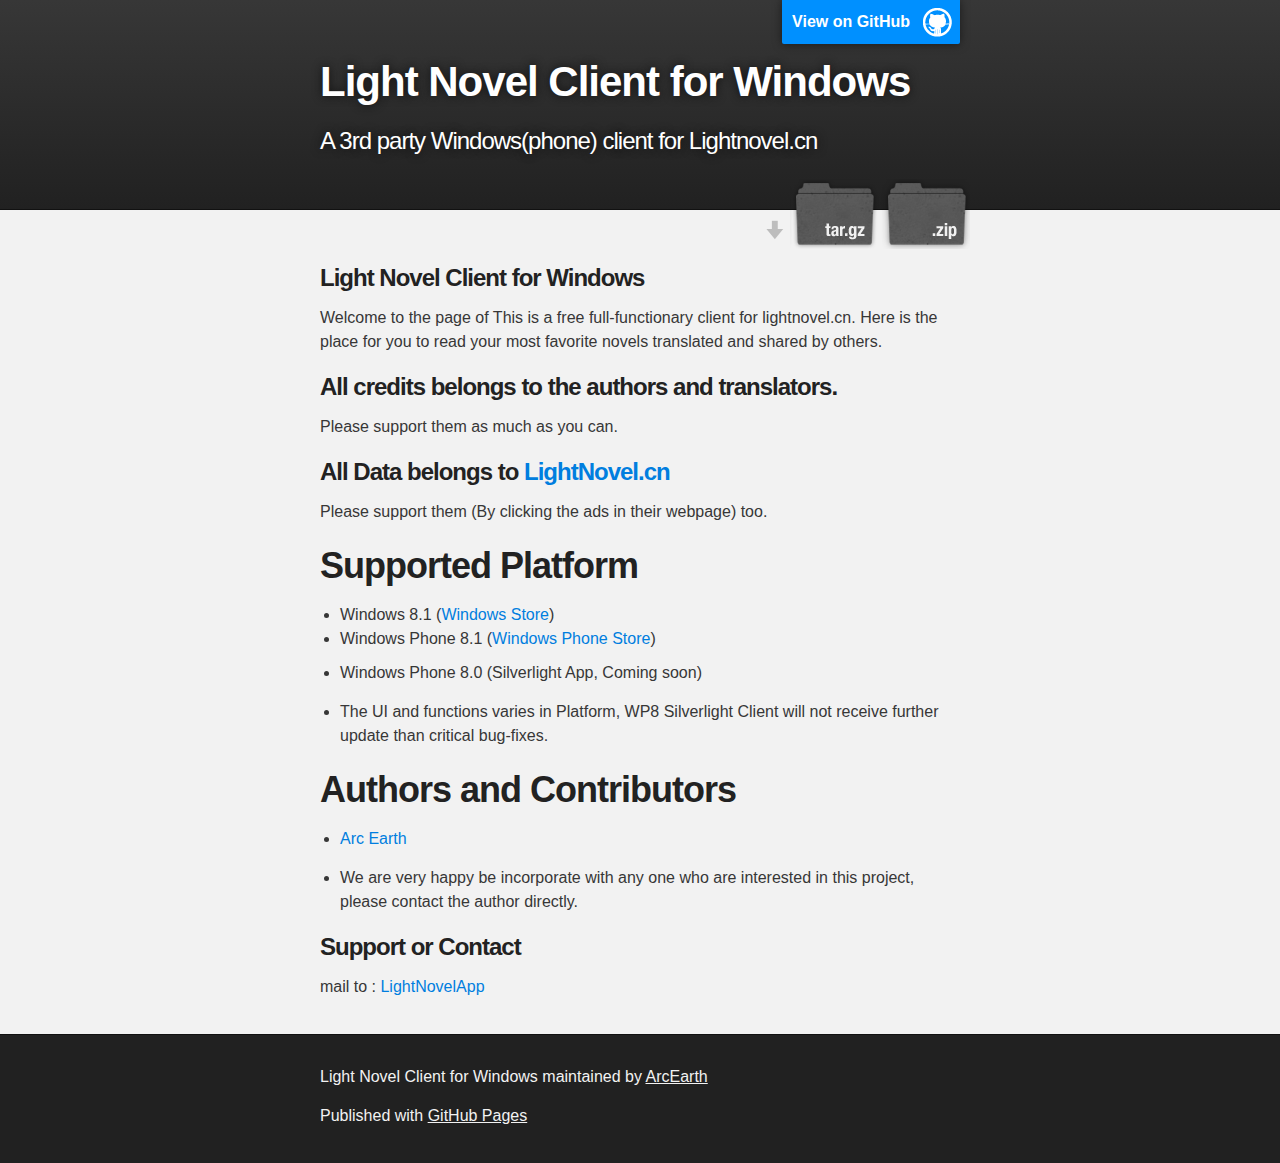
<file: index.html>
<!DOCTYPE html>
<html>

  <head>
    <meta charset='utf-8'>
    <meta http-equiv="X-UA-Compatible" content="chrome=1">
    <meta name="description" content="Light Novel Client for Windows : A 3rd party Windows(phone) client for Lightnovel.cn ">

    <link rel="stylesheet" type="text/css" media="screen" href="stylesheets/stylesheet.css">

    <title>Light Novel Client for Windows</title>
  </head>

  <body>

    <!-- HEADER -->
    <div id="header_wrap" class="outer">
        <header class="inner">
          <a id="forkme_banner" href="https://github.com/ArcEarth/LightNovelClientWindows">View on GitHub</a>

          <h1 id="project_title">Light Novel Client for Windows</h1>
          <h2 id="project_tagline">A 3rd party Windows(phone) client for Lightnovel.cn </h2>

            <section id="downloads">
              <a class="zip_download_link" href="https://github.com/ArcEarth/LightNovelClientWindows/zipball/master">Download this project as a .zip file</a>
              <a class="tar_download_link" href="https://github.com/ArcEarth/LightNovelClientWindows/tarball/master">Download this project as a tar.gz file</a>
            </section>
        </header>
    </div>

    <!-- MAIN CONTENT -->
    <div id="main_content_wrap" class="outer">
      <section id="main_content" class="inner">
        <h3>
<a id="light-novel-client-for-windows" class="anchor" href="#light-novel-client-for-windows" aria-hidden="true"><span class="octicon octicon-link"></span></a>Light Novel Client for Windows</h3>

<p>Welcome to the page of 
This is a free full-functionary client for lightnovel.cn.
Here is the place for you to read your most favorite novels translated and shared by others.</p>

<h3>
<a id="all-credits-belongs-to-the-authors-and-translators" class="anchor" href="#all-credits-belongs-to-the-authors-and-translators" aria-hidden="true"><span class="octicon octicon-link"></span></a>All credits belongs to the authors and translators.</h3>

<p>Please support them as much as you can.</p>

<h3>
<a id="all-data-belongs-to-lightnovelcn" class="anchor" href="#all-data-belongs-to-lightnovelcn" aria-hidden="true"><span class="octicon octicon-link"></span></a>All Data belongs to <a href="www.lightnovel.cn">LightNovel.cn</a>
</h3>

<p>Please support them (By clicking the ads in their webpage) too.</p>

<h1>
<a id="supported-platform" class="anchor" href="#supported-platform" aria-hidden="true"><span class="octicon octicon-link"></span></a>Supported Platform</h1>

<ul>
<li>Windows 8.1 (<a href="http://apps.microsoft.com/windows/en-ca/app/lightnovel/f685715a-305d-4584-ae00-4ff774710331">Windows Store</a>)</li>
<li>Windows Phone 8.1 (<a href="http://www.windowsphone.com/en-us/store/app/lightnovel/c0d0077f-5426-47ee-bc97-f4c48d277095">Windows Phone Store</a>)</li>
<li><p>Windows Phone 8.0 (Silverlight App, Coming soon)</p></li>
<li><p>The UI and functions varies in Platform, WP8 Silverlight Client will not receive further update than critical bug-fixes.</p></li>
</ul>

<h1>
<a id="authors-and-contributors" class="anchor" href="#authors-and-contributors" aria-hidden="true"><span class="octicon octicon-link"></span></a>Authors and Contributors</h1>

<ul>
<li><p><a href="mailto:ArcEarth@outlook.com">Arc Earth</a></p></li>
<li><p>We are very happy be incorporate with any one who are interested in this project, please contact the author directly.</p></li>
</ul>

<h3>
<a id="support-or-contact" class="anchor" href="#support-or-contact" aria-hidden="true"><span class="octicon octicon-link"></span></a>Support or Contact</h3>

<p>mail to : <a href="mailto:LightNovelApp@outlook.com">LightNovelApp</a></p>
      </section>
    </div>

    <!-- FOOTER  -->
    <div id="footer_wrap" class="outer">
      <footer class="inner">
        <p class="copyright">Light Novel Client for Windows maintained by <a href="https://github.com/ArcEarth">ArcEarth</a></p>
        <p>Published with <a href="http://pages.github.com">GitHub Pages</a></p>
      </footer>
    </div>

    

  </body>
</html>
</file>
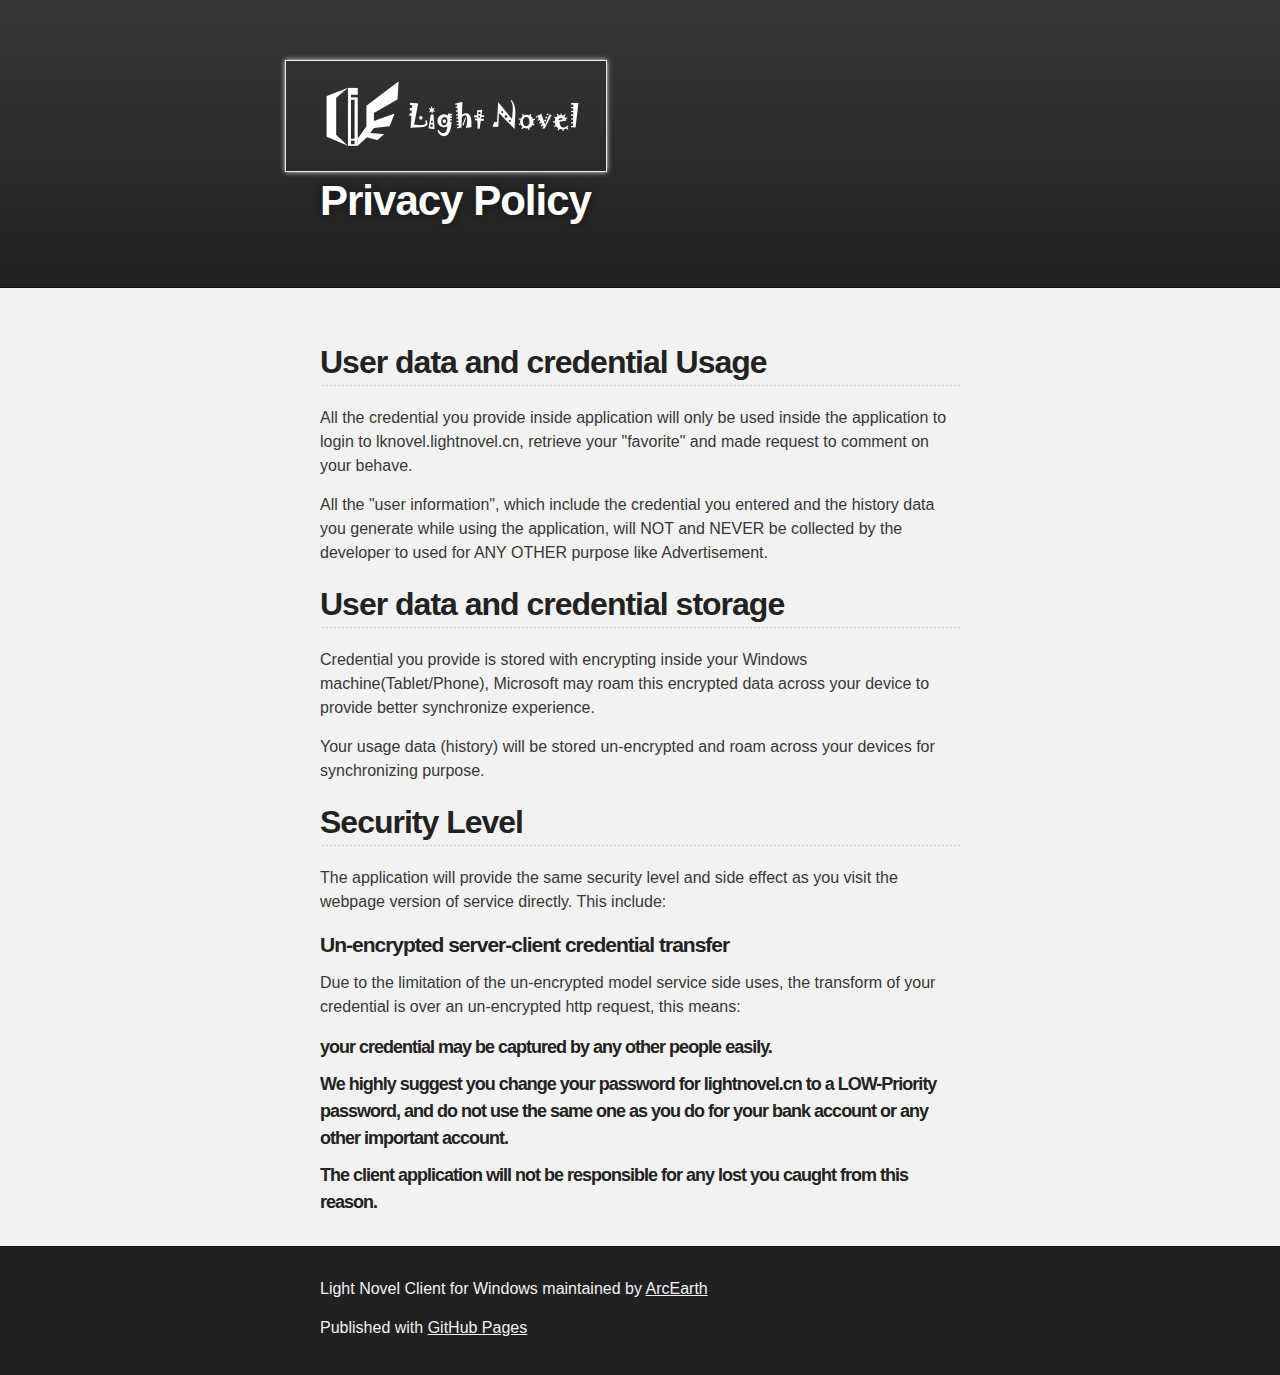
<file: PrivacyPolicy.html>
<!DOCTYPE html>
<html>

<head>
    <meta charset='utf-8'>
    <meta http-equiv="X-UA-Compatible" content="chrome=1">
    <meta name="description" content="Light Novel Client for Windows : A 3rd party Windows(phone) client for Lightnovel.cn ">
    <title>Light Novel Client for Windows</title>
    <!--<link href="https://maxcdn.bootstrapcdn.com/bootstrap/3.3.0/css/bootstrap.min.css" rel="stylesheet">
    <link href="https://maxcdn.bootstrapcdn.com/bootstrap/3.3.0/css/bootstrap-theme.min.css" rel="stylesheet">
    <link href="//getbootstrap.com/assets/css/docs.min.css" rel="stylesheet">-->
    <link rel="stylesheet" type="text/css" media="screen" href="stylesheets/stylesheet.css">
</head>

<body>

    <!-- HEADER -->
    <div id="header_wrap" class="outer">
        <header class="inner">
            <img style="margin-bottom: -30px; margin-left: -35px;" src="images\Logo-310x150.png">
            <div class="bs-docs-header" id="content" style="padding-top: 20px; padding-bottom: 25px;">
                <div class="container">
                    <h1 id="project_title">Privacy Policy</h1>
                </div>
            </div>
        </header>
    </div>

    <!-- MAIN CONTENT -->
    <div id="main_content_wrap" class="outer">
        <section id="main_content" class="inner">
            <h2>User data and credential Usage</h2>
            <p>
                All the credential you provide inside application will only be used inside the application to login to lknovel.lightnovel.cn, retrieve your "favorite" and made request to comment on your behave.
            </p>
            <p>
                All the "user information", which include the credential you entered and the history data you generate while using the application, will NOT and NEVER be collected by the developer to used for ANY OTHER purpose like Advertisement.
            </p>
            <h2>User data and credential storage</h2>
            <p>
                Credential you provide is stored with encrypting inside your Windows machine(Tablet/Phone),
                Microsoft may roam this encrypted data across your device to provide better synchronize experience.
                </p>
            <p>
                Your usage data (history) will be stored un-encrypted and roam across your devices for synchronizing purpose.
            </p>
            <h2>Security Level</h2>
            <p>The application will provide the same security level and side effect as you visit the webpage version of service directly. This include:</p>
            <h4>Un-encrypted server-client credential transfer</h4>
            <p>
                Due to the limitation of the un-encrypted model service side uses,
                the transform of your credential is over an un-encrypted http request,
                this means:
            </p>
            <h5>your credential may be captured by any other people easily.</h5>
            <h5>
                We highly suggest you change your password for lightnovel.cn to a LOW-Priority password, and do not use the same one as you do for your bank account or any other important account.
            </h5>
            <h5>
                The client application will not be responsible for any lost you caught from this reason.
            </h5>

        </section>
    </div>

    <!-- FOOTER  -->
    <div id="footer_wrap" class="outer">
        <footer class="inner">
            <p class="copyright">Light Novel Client for Windows maintained by <a href="https://github.com/ArcEarth">ArcEarth</a></p>
            <p>Published with <a href="http://pages.github.com">GitHub Pages</a></p>
        </footer>
    </div>



</body>
</html>
</file>
<file: stylesheets/stylesheet.css>
/*******************************************************************************
Slate Theme for GitHub Pages
by Jason Costello, @jsncostello
*******************************************************************************/

@import url(pygment_trac.css);

/*******************************************************************************
MeyerWeb Reset
*******************************************************************************/

html, body, div, span, applet, object, iframe,
h1, h2, h3, h4, h5, h6, p, blockquote, pre,
a, abbr, acronym, address, big, cite, code,
del, dfn, em, img, ins, kbd, q, s, samp,
small, strike, strong, sub, sup, tt, var,
b, u, i, center,
dl, dt, dd, ol, ul, li,
fieldset, form, label, legend,
table, caption, tbody, tfoot, thead, tr, th, td,
article, aside, canvas, details, embed,
figure, figcaption, footer, header, hgroup,
menu, nav, output, ruby, section, summary,
time, mark, audio, video {
  margin: 0;
  padding: 0;
  border: 0;
  font: inherit;
  vertical-align: baseline;
}

/* HTML5 display-role reset for older browsers */
article, aside, details, figcaption, figure,
footer, header, hgroup, menu, nav, section {
  display: block;
}

ol, ul {
  list-style: none;
}

table {
  border-collapse: collapse;
  border-spacing: 0;
}

/*******************************************************************************
Theme Styles
*******************************************************************************/

body {
  box-sizing: border-box;
  color:#373737;
  background: #212121;
  font-size: 16px;
  font-family: 'Myriad Pro', Calibri, Helvetica, Arial, sans-serif;
  line-height: 1.5;
  -webkit-font-smoothing: antialiased;
}

h1, h2, h3, h4, h5, h6 {
  margin: 10px 0;
  font-weight: 700;
  color:#222222;
  font-family: 'Lucida Grande', 'Calibri', Helvetica, Arial, sans-serif;
  letter-spacing: -1px;
}

h1 {
  font-size: 36px;
  font-weight: 700;
}

h2 {
  padding-bottom: 10px;
  font-size: 32px;
  background: url('../images/bg_hr.png') repeat-x bottom;
}

h3 {
  font-size: 24px;
}

h4 {
  font-size: 21px;
}

h5 {
  font-size: 18px;
}

h6 {
  font-size: 16px;
}

p {
  margin: 10px 0 15px 0;
}

footer p {
  color: #f2f2f2;
}

a {
  text-decoration: none;
  color: #007edf;
  text-shadow: none;

  transition: color 0.5s ease;
  transition: text-shadow 0.5s ease;
  -webkit-transition: color 0.5s ease;
  -webkit-transition: text-shadow 0.5s ease;
  -moz-transition: color 0.5s ease;
  -moz-transition: text-shadow 0.5s ease;
  -o-transition: color 0.5s ease;
  -o-transition: text-shadow 0.5s ease;
  -ms-transition: color 0.5s ease;
  -ms-transition: text-shadow 0.5s ease;
}

a:hover, a:focus {text-decoration: underline;}

footer a {
  color: #F2F2F2;
  text-decoration: underline;
}

em {
  font-style: italic;
}

strong {
  font-weight: bold;
}

img {
  position: relative;
  margin: 0 auto;
  max-width: 739px;
  padding: 5px;
  margin: 10px 0 10px 0;
  border: 1px solid #ebebeb;

  box-shadow: 0 0 5px #ebebeb;
  -webkit-box-shadow: 0 0 5px #ebebeb;
  -moz-box-shadow: 0 0 5px #ebebeb;
  -o-box-shadow: 0 0 5px #ebebeb;
  -ms-box-shadow: 0 0 5px #ebebeb;
}

p img {
  display: inline;
  margin: 0;
  padding: 0;
  vertical-align: middle;
  text-align: center;
  border: none;
}

pre, code {
  width: 100%;
  color: #222;
  background-color: #fff;

  font-family: Monaco, "Bitstream Vera Sans Mono", "Lucida Console", Terminal, monospace;
  font-size: 14px;

  border-radius: 2px;
  -moz-border-radius: 2px;
  -webkit-border-radius: 2px;
}

pre {
  width: 100%;
  padding: 10px;
  box-shadow: 0 0 10px rgba(0,0,0,.1);
  overflow: auto;
}

code {
  padding: 3px;
  margin: 0 3px;
  box-shadow: 0 0 10px rgba(0,0,0,.1);
}

pre code {
  display: block;
  box-shadow: none;
}

blockquote {
  color: #666;
  margin-bottom: 20px;
  padding: 0 0 0 20px;
  border-left: 3px solid #bbb;
}


ul, ol, dl {
  margin-bottom: 15px
}

ul {
  list-style-position: inside;
  list-style: disc;
  padding-left: 20px;
}

ol {
  list-style-position: inside;
  list-style: decimal;
  padding-left: 20px;
}

dl dt {
  font-weight: bold;
}

dl dd {
  padding-left: 20px;
  font-style: italic;
}

dl p {
  padding-left: 20px;
  font-style: italic;
}

hr {
  height: 1px;
  margin-bottom: 5px;
  border: none;
  background: url('../images/bg_hr.png') repeat-x center;
}

table {
  border: 1px solid #373737;
  margin-bottom: 20px;
  text-align: left;
 }

th {
  font-family: 'Lucida Grande', 'Helvetica Neue', Helvetica, Arial, sans-serif;
  padding: 10px;
  background: #373737;
  color: #fff;
 }

td {
  padding: 10px;
  border: 1px solid #373737;
 }

form {
  background: #f2f2f2;
  padding: 20px;
}

/*******************************************************************************
Full-Width Styles
*******************************************************************************/

.outer {
  width: 100%;
}

.inner {
  position: relative;
  max-width: 640px;
  padding: 20px 10px;
  margin: 0 auto;
}

#forkme_banner {
  display: block;
  position: absolute;
  top:0;
  right: 10px;
  z-index: 10;
  padding: 10px 50px 10px 10px;
  color: #fff;
  background: url('../images/blacktocat.png') #0090ff no-repeat 95% 50%;
  font-weight: 700;
  box-shadow: 0 0 10px rgba(0,0,0,.5);
  border-bottom-left-radius: 2px;
  border-bottom-right-radius: 2px;
}

#header_wrap {
  background: #212121;
  background: -moz-linear-gradient(top, #373737, #212121);
  background: -webkit-linear-gradient(top, #373737, #212121);
  background: -ms-linear-gradient(top, #373737, #212121);
  background: -o-linear-gradient(top, #373737, #212121);
  background: linear-gradient(top, #373737, #212121);
}

#header_wrap .inner {
  padding: 50px 10px 30px 10px;
}

#project_title {
  margin: 0;
  color: #fff;
  font-size: 42px;
  font-weight: 700;
  text-shadow: #111 0px 0px 10px;
}

#project_tagline {
  color: #fff;
  font-size: 24px;
  font-weight: 300;
  background: none;
  text-shadow: #111 0px 0px 10px;
}

#downloads {
  position: absolute;
  width: 210px;
  z-index: 10;
  bottom: -40px;
  right: 0;
  height: 70px;
  background: url('../images/icon_download.png') no-repeat 0% 90%;
}

.zip_download_link {
  display: block;
  float: right;
  width: 90px;
  height:70px;
  text-indent: -5000px;
  overflow: hidden;
  background: url(../images/sprite_download.png) no-repeat bottom left;
}

.tar_download_link {
  display: block;
  float: right;
  width: 90px;
  height:70px;
  text-indent: -5000px;
  overflow: hidden;
  background: url(../images/sprite_download.png) no-repeat bottom right;
  margin-left: 10px;
}

.zip_download_link:hover {
  background: url(../images/sprite_download.png) no-repeat top left;
}

.tar_download_link:hover {
  background: url(../images/sprite_download.png) no-repeat top right;
}

#main_content_wrap {
  background: #f2f2f2;
  border-top: 1px solid #111;
  border-bottom: 1px solid #111;
}

#main_content {
  padding-top: 40px;
}

#footer_wrap {
  background: #212121;
}



/*******************************************************************************
Small Device Styles
*******************************************************************************/

@media screen and (max-width: 480px) {
  body {
    font-size:14px;
  }

  #downloads {
    display: none;
  }

  .inner {
    min-width: 320px;
    max-width: 480px;
  }

  #project_title {
  font-size: 32px;
  }

  h1 {
    font-size: 28px;
  }

  h2 {
    font-size: 24px;
  }

  h3 {
    font-size: 21px;
  }

  h4 {
    font-size: 18px;
  }

  h5 {
    font-size: 14px;
  }

  h6 {
    font-size: 12px;
  }

  code, pre {
    min-width: 320px;
    max-width: 480px;
    font-size: 11px;
  }

}
</file>
